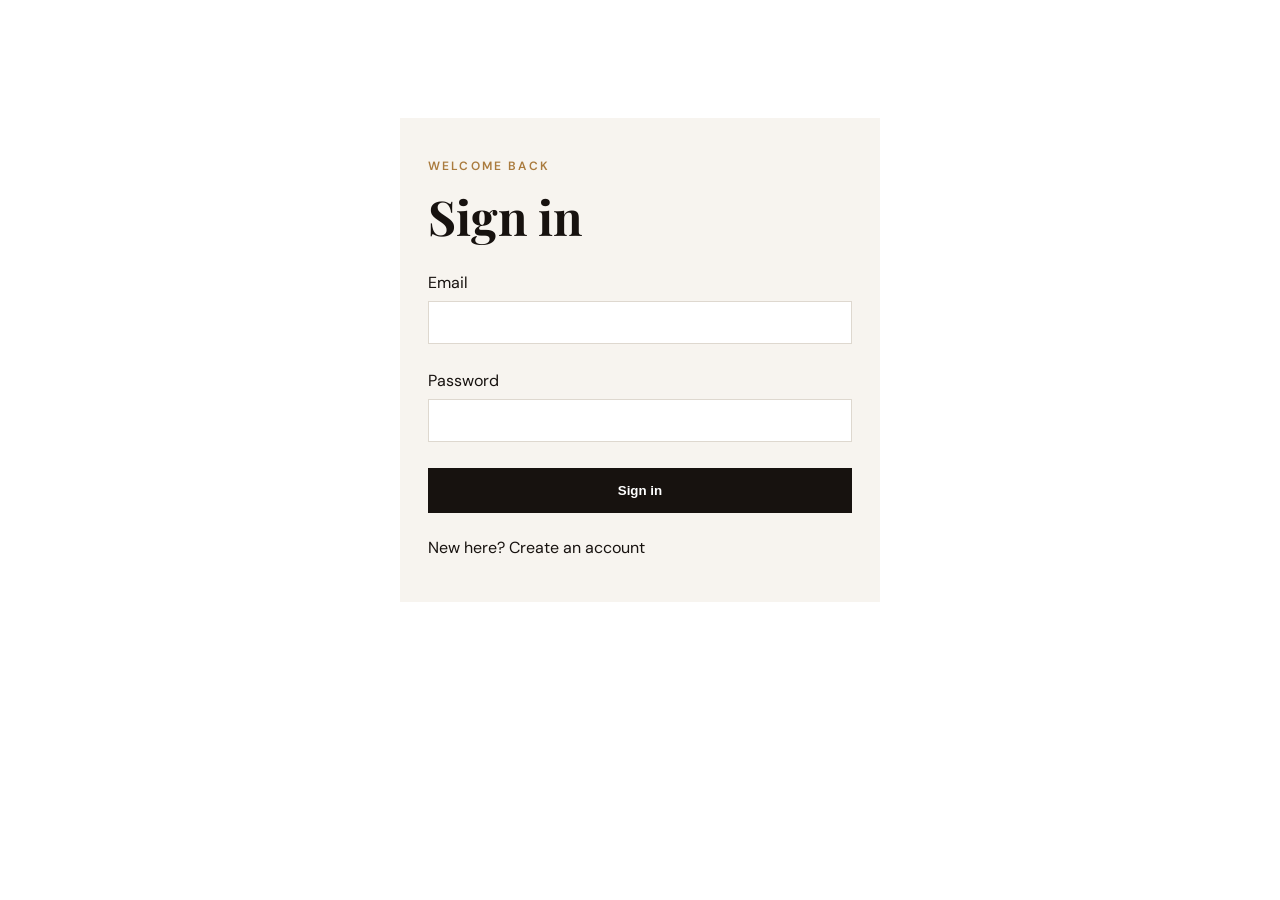
<file: admin.html>
<!doctype html>
<html lang="en"><head><meta charset="utf-8"><meta name="viewport" content="width=device-width,initial-scale=1"><title>Admin — Zeefi Clothing</title><link rel="stylesheet" href="style.css"></head>
<body><div class="admin-shell"><aside><h2>ZEEFI <span>Admin</span></h2><button data-admin-view="dashboard">Dashboard</button><button data-admin-view="products">Products</button><button data-admin-view="orders">Orders</button><button data-admin-view="customers">Customers</button><button data-admin-view="reviews">Reviews</button><button data-admin-view="messages">Messages</button><button data-admin-view="coupons">Coupons</button><button data-admin-view="banners">Banners</button><button data-admin-view="settings">Settings</button><button data-admin-view="report">Sales report</button><button id="admin-logout">Sign out</button></aside><main><header class="admin-header"><h1 id="admin-title">Dashboard</h1></header><section id="admin-content"></section></main></div>
<script src="app.js"></script><script src="admin.js"></script></body></html>
</file>
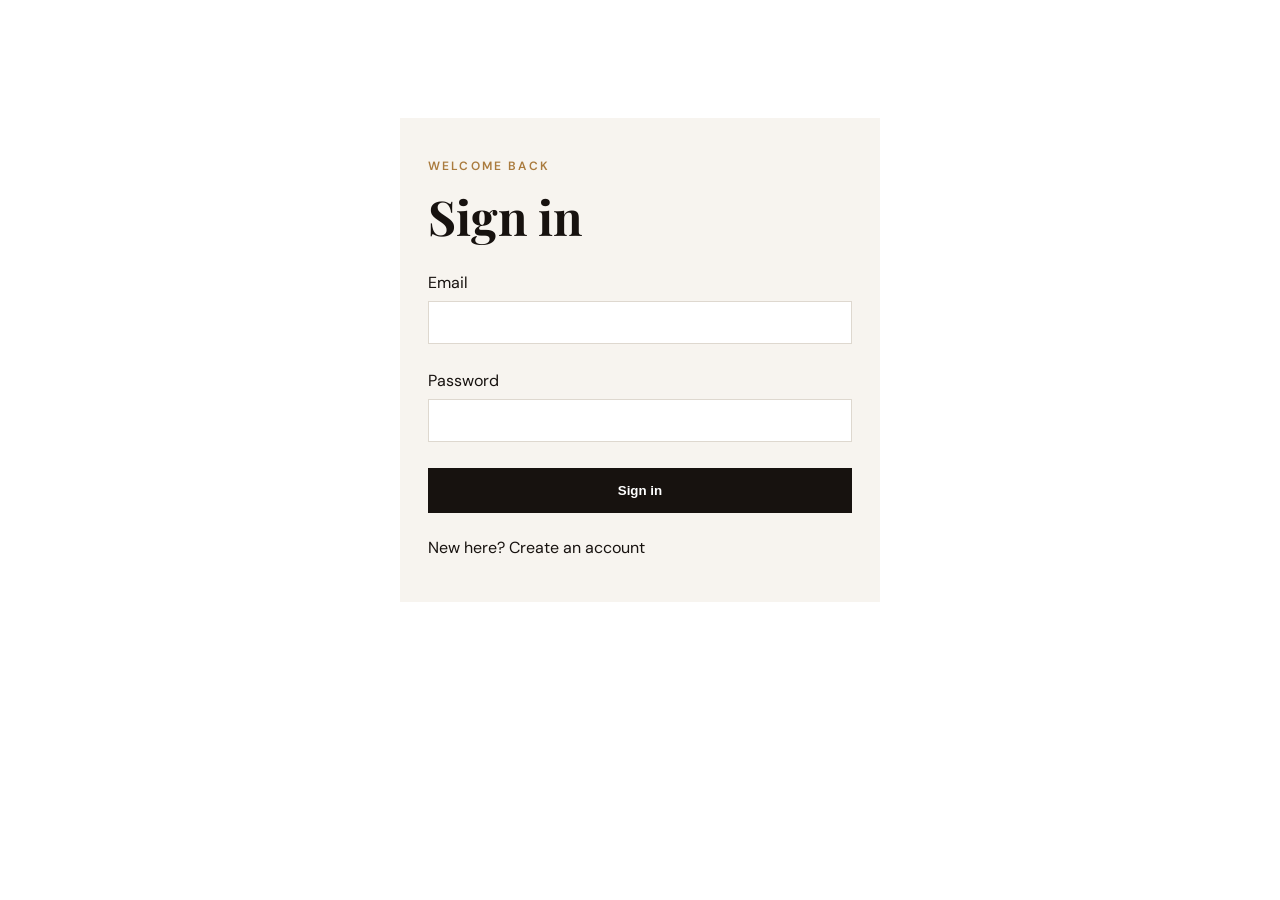
<file: cart.html>
<!doctype html>
<html lang="en"><head><meta charset="utf-8"><meta name="viewport" content="width=device-width,initial-scale=1"><title>Your bag — Zeefi Clothing</title><link rel="stylesheet" href="style.css"></head>
<body><main class="page-shell"><header class="page-heading"><p class="eyebrow">Your selection</p><h1>Shopping bag</h1></header><div id="cart-list" class="cart-list"></div><div id="cart-summary"></div></main>
<script src="app.js"></script><script>
async function loadCart(){if(!API.token)return location.href="login.html";try{const {items}=await API.request("/api/cart");const el=document.getElementById("cart-list");
if(!items.length){el.innerHTML='<p class="empty-state">Your bag is empty.</p>';return}let total=0;el.innerHTML=items.map(i=>{total+=i.price*i.quantity;return `<article class="cart-item"><img src="${i.product.images[0]?.url||""}"><div><h3>${escapeHtml(i.product.name)}</h3><p>${escapeHtml(i.size||"")} ${escapeHtml(i.color||"")}</p><input class="qty" data-id="${i.id}" type="number" min="1" value="${i.quantity}"></div><strong>PKR ${Number(i.price*i.quantity).toLocaleString()}</strong><button class="remove" data-id="${i.id}">Remove</button></article>`}).join("");
document.getElementById("cart-summary").innerHTML=`<div class="summary"><strong>Subtotal PKR ${Number(total).toLocaleString()}</strong><a class="primary-button" href="checkout.html">Continue to checkout</a></div>`;
}catch(error){alert(error.message)}}document.addEventListener("change",async e=>{if(e.target.matches(".qty")){try{await API.request("/api/cart/"+e.target.dataset.id,{method:"PUT",body:JSON.stringify({quantity:Number(e.target.value)})});loadCart()}catch(error){alert(error.message)}}});
document.addEventListener("click",async e=>{if(e.target.matches(".remove")){try{await API.request("/api/cart/"+e.target.dataset.id,{method:"DELETE"});loadCart()}catch(error){alert(error.message)}}});loadCart();</script></body></html>
</file>
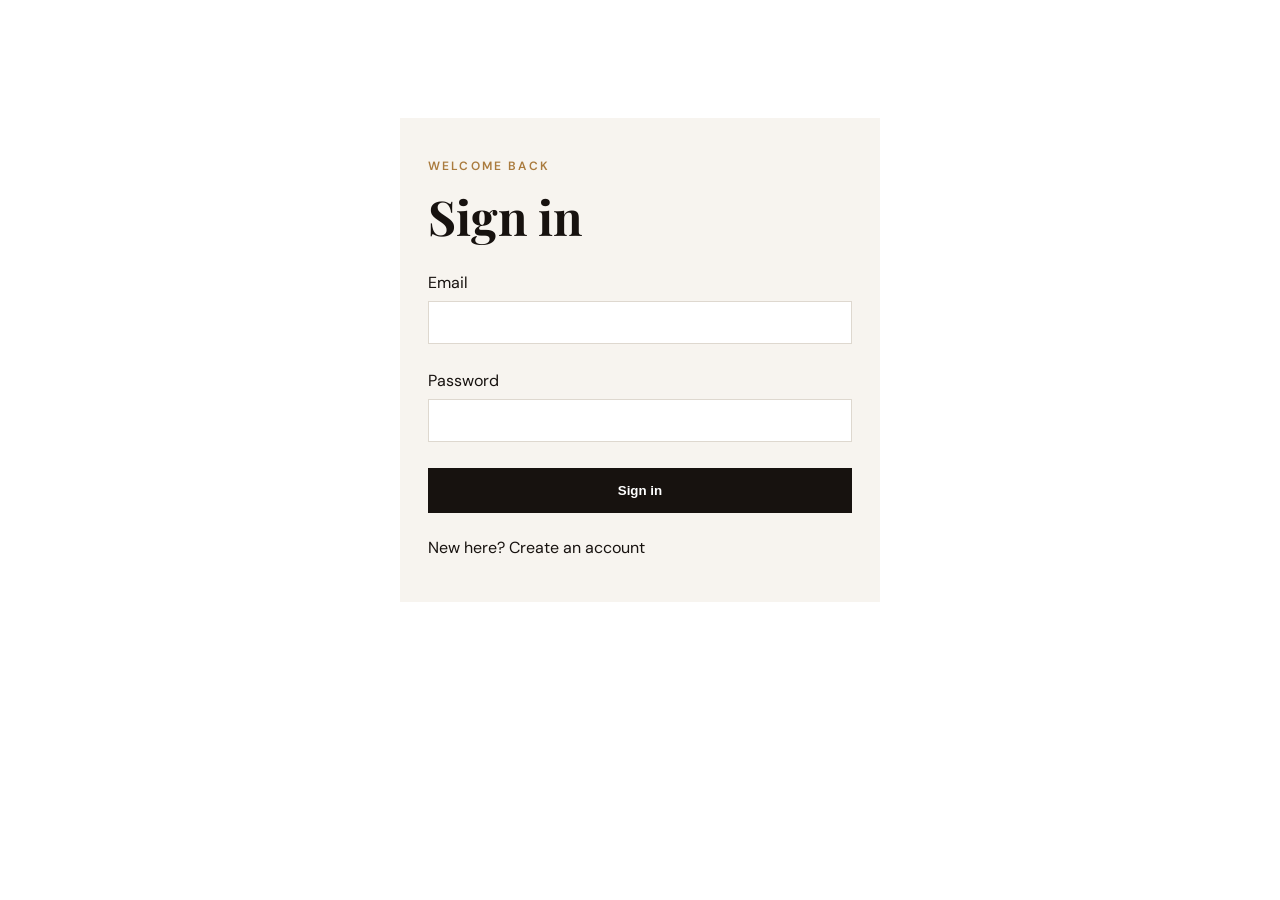
<file: checkout.html>
<!doctype html>
<html lang="en"><head><meta charset="utf-8"><meta name="viewport" content="width=device-width,initial-scale=1"><title>Checkout — Zeefi Clothing</title><link rel="stylesheet" href="style.css"></head>
<body><main class="page-shell"><header class="page-heading"><p class="eyebrow">Secure checkout</p><h1>Delivery details</h1></header><form id="checkout-form" class="checkout-grid">
<section class="form-panel"><h2>Shipping address</h2><label>Full name<input name="full_name" required></label><label>Phone<input name="phone" required></label><label>Address<input name="address" required></label><label>City<input name="city" required></label><label>Province<input name="province"></label><label>Postal code<input name="postal_code"></label></section>
<section class="form-panel"><h2>Payment</h2><label>Payment method<select name="payment_method"><option>Cash on Delivery</option><option>Bank Transfer</option></select></label><label>Coupon code<input name="coupon_code"></label><label>Order note<textarea name="notes"></textarea></label><button class="primary-button">Place order</button></section>
</form><div id="confirmation"></div></main><script src="app.js"></script><script>
if(!API.token)location.href="login.html";document.getElementById("checkout-form").onsubmit=async e=>{e.preventDefault();try{const data=Object.fromEntries(new FormData(e.target));const {order}=await API.request("/api/checkout",{method:"POST",body:JSON.stringify(data)});document.getElementById("confirmation").innerHTML=`<div class="confirmation"><h2>Order confirmed</h2><p>Your order number is <strong>${order.order_number}</strong>.</p><a href="account.html">View my orders</a></div>`;e.target.remove()}catch(error){alert(error.message)}};</script></body></html>
</file>
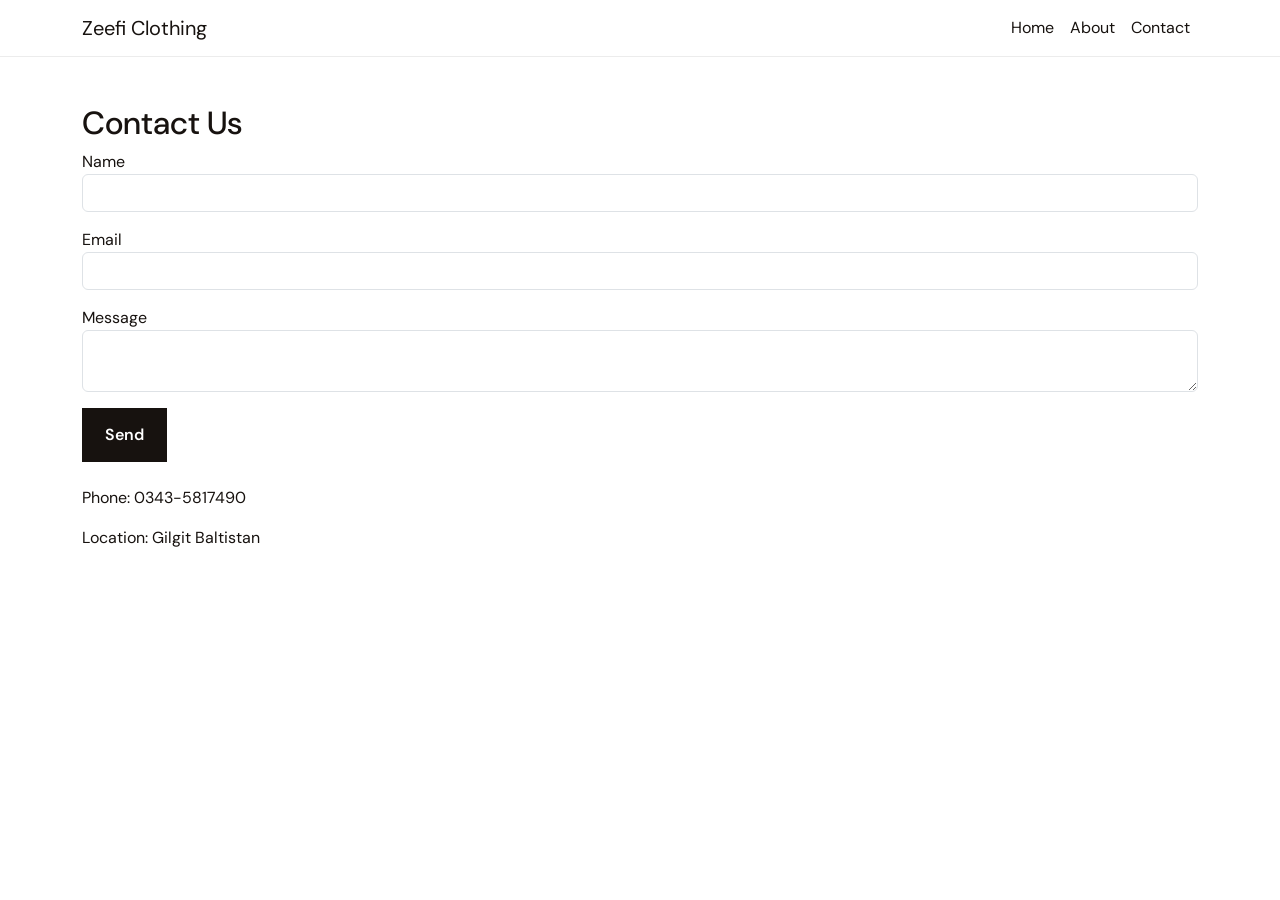
<file: contact.html>
<!DOCTYPE html>
<html lang="en">
<head>

<meta charset="UTF-8">
<meta name="viewport" content="width=device-width, initial-scale=1.0">
<title>Contact</title>

<link href="https://cdn.jsdelivr.net/npm/bootstrap@5.3.8/dist/css/bootstrap.min.css" rel="stylesheet">
<link rel="stylesheet" href="style.css">

</head>

<body>

<nav class="navbar navbar-expand-lg">

<div class="container">

<a class="navbar-brand">Zeefi Clothing</a>

<ul class="navbar-nav ms-auto">

<li class="nav-item">
<a class="nav-link" href="index.html">Home</a>
</li>

<li class="nav-item">
<a class="nav-link" href="about.html">About</a>
</li>

<li class="nav-item">
<a class="nav-link" href="contact.html">Contact</a>
</li>

</ul>

</div>

</nav>


<div class="container mt-5">

<h2>Contact Us</h2>

<form id="contact-form">

<div class="mb-3">
<label>Name</label>
<input name="name" type="text" class="form-control" required>
</div>

<div class="mb-3">
<label>Email</label>
<input name="email" type="email" class="form-control" required>
</div>

<div class="mb-3">
<label>Message</label>
<textarea name="message" class="form-control" required></textarea>
</div>

<button class="btn btn-dark">Send</button>

</form>

<br>

<p>Phone: 0343-5817490</p>

<p>Location: Gilgit Baltistan</p>

</div>

<script src="app.js"></script>
<script>
document.getElementById("contact-form").addEventListener("submit", async event => {
  event.preventDefault();
  const data = Object.fromEntries(new FormData(event.currentTarget));
  try { await API.request("/api/contact", { method: "POST", body: JSON.stringify(data) }); alert("Your message has been sent."); event.currentTarget.reset(); }
  catch (error) { alert(error.message); }
});
</script>

</body>
</html>
</file>
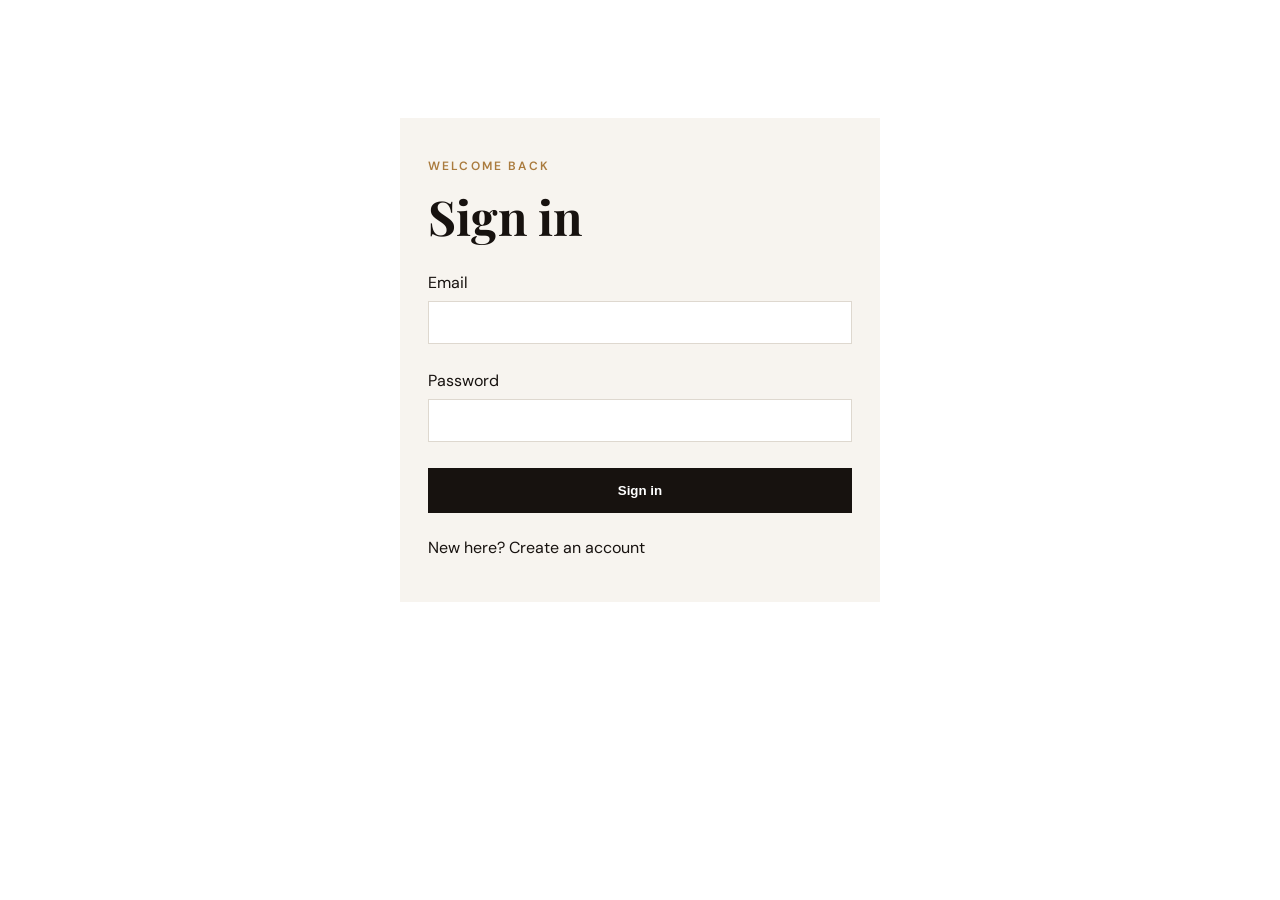
<file: login.html>
<!doctype html>
<html lang="en">
<head><meta charset="utf-8"><meta name="viewport" content="width=device-width,initial-scale=1"><title>Sign in — Zeefi Clothing</title><link rel="stylesheet" href="style.css"></head>
<body><main class="auth-shell page-shell">
  <form id="login-form" class="auth-card"><p class="eyebrow">Welcome back</p><h1>Sign in</h1>
    <label>Email<input name="email" type="email" required></label><label>Password<input name="password" type="password" required></label>
    <button class="primary-button">Sign in</button><p>New here? <a href="register.html">Create an account</a></p>
  </form>
</main><script src="app.js"></script>
<script>
document.getElementById("login-form").onsubmit=async e=>{
 e.preventDefault(); const data=Object.fromEntries(new FormData(e.target));
 try { const result=await API.request("/api/auth/login",{method:"POST",body:JSON.stringify(data)});
 API.setSession(result.token,result.user); location.href=result.user.role==="admin"?"admin.html":"account.html";
 } catch(error){alert(error.message);}
};
</script></body></html>
</file>
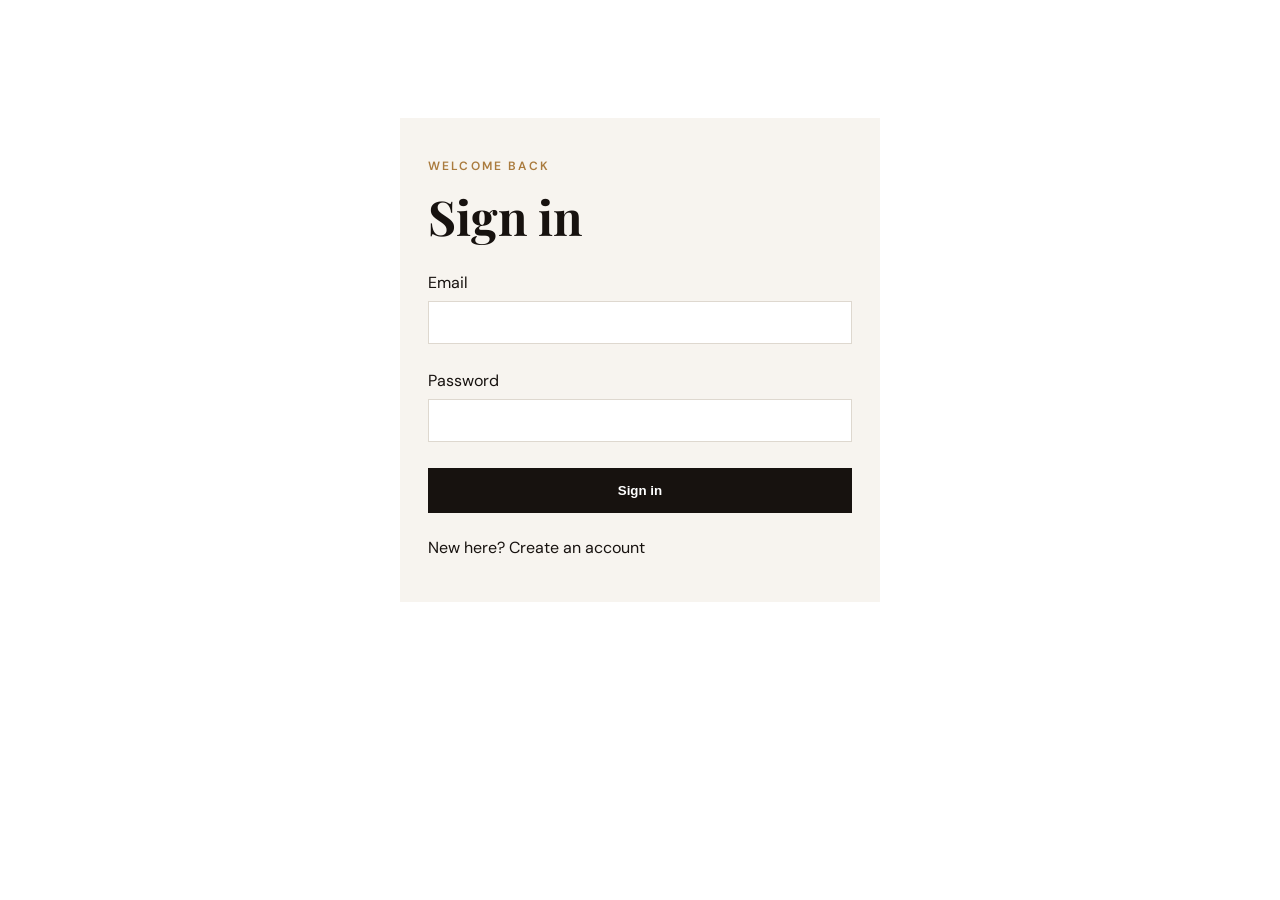
<file: profile.html>
<!doctype html>
<html lang="en">
<head><meta charset="utf-8"><meta name="viewport" content="width=device-width,initial-scale=1"><title>Profile — Zeefi Clothing</title><link rel="stylesheet" href="style.css"></head>
<body><main class="auth-shell page-shell"><form id="profile-form" class="auth-card"><p class="eyebrow">Personal details</p><h1>My profile</h1><label>Name<input name="name"></label><label>Phone<input name="phone"></label><label>New password<input name="password" type="password" minlength="8" placeholder="Leave blank to keep current"></label><button class="primary-button">Save changes</button></form></main>
<script src="app.js"></script><script>
if (!API.token) location.href = "login.html";
API.request("/api/profile").then(({user}) => { document.querySelector("[name=name]").value=user.name||""; document.querySelector("[name=phone]").value=user.phone||""; });
document.getElementById("profile-form").onsubmit=async event=>{event.preventDefault();const data=Object.fromEntries(new FormData(event.currentTarget));if(!data.password)delete data.password;try{await API.request("/api/profile",{method:"PUT",body:JSON.stringify(data)});alert("Profile updated.");}catch(error){alert(error.message)}};
</script></body></html>
</file>
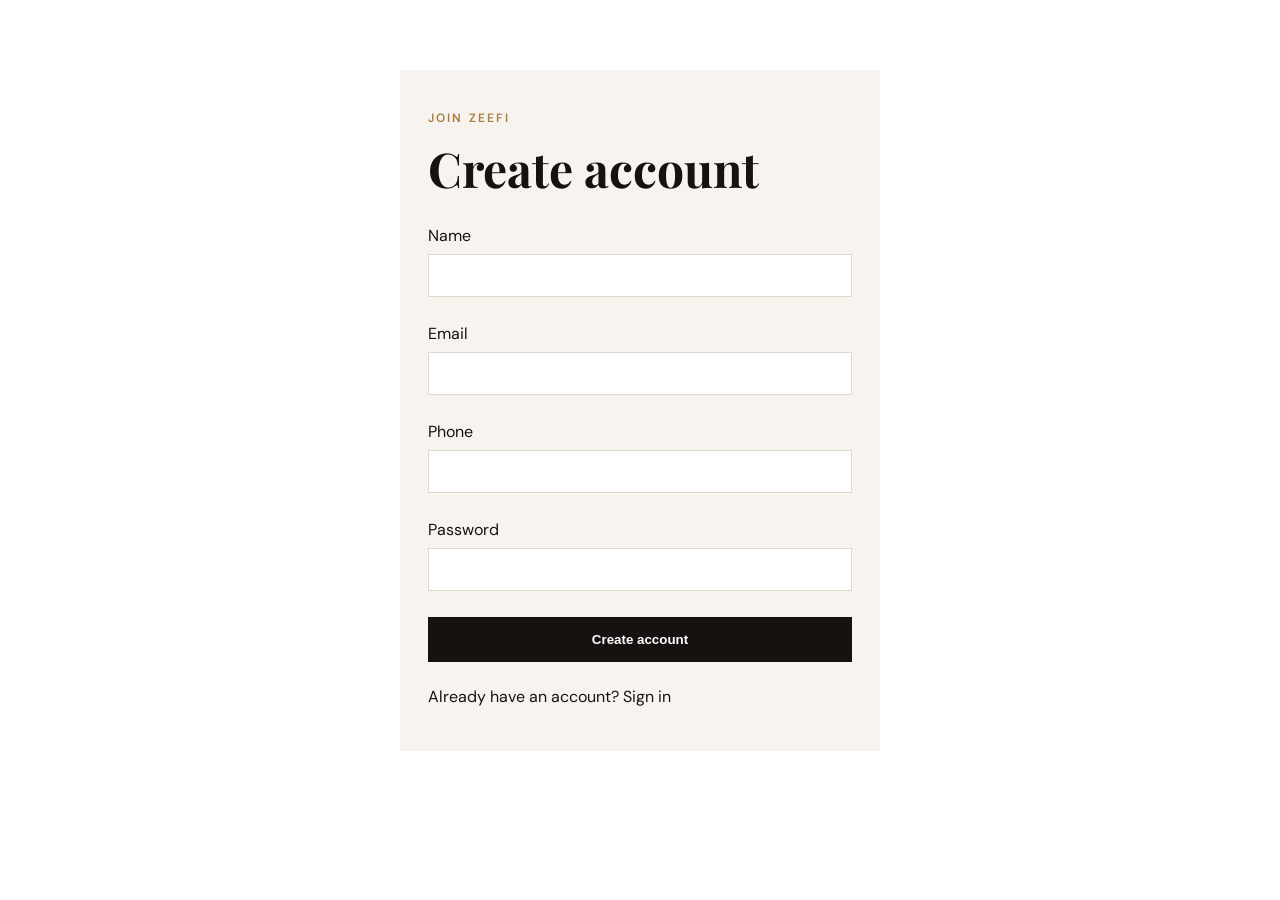
<file: register.html>
<!doctype html>
<html lang="en">
<head><meta charset="utf-8"><meta name="viewport" content="width=device-width,initial-scale=1"><title>Create account — Zeefi Clothing</title><link rel="stylesheet" href="style.css"></head>
<body><main class="auth-shell page-shell"><form id="register-form" class="auth-card"><p class="eyebrow">Join Zeefi</p><h1>Create account</h1>
  <label>Name<input name="name" required></label><label>Email<input name="email" type="email" required></label><label>Phone<input name="phone"></label>
  <label>Password<input name="password" type="password" minlength="8" required></label><button class="primary-button">Create account</button>
  <p>Already have an account? <a href="login.html">Sign in</a></p>
</form></main><script src="app.js"></script><script>
document.getElementById("register-form").onsubmit=async e=>{e.preventDefault();const data=Object.fromEntries(new FormData(e.target));
try{const result=await API.request("/api/auth/register",{method:"POST",body:JSON.stringify(data)});API.setSession(result.token,result.user);location.href="account.html"}catch(error){alert(error.message)}};</script></body></html>
</file>
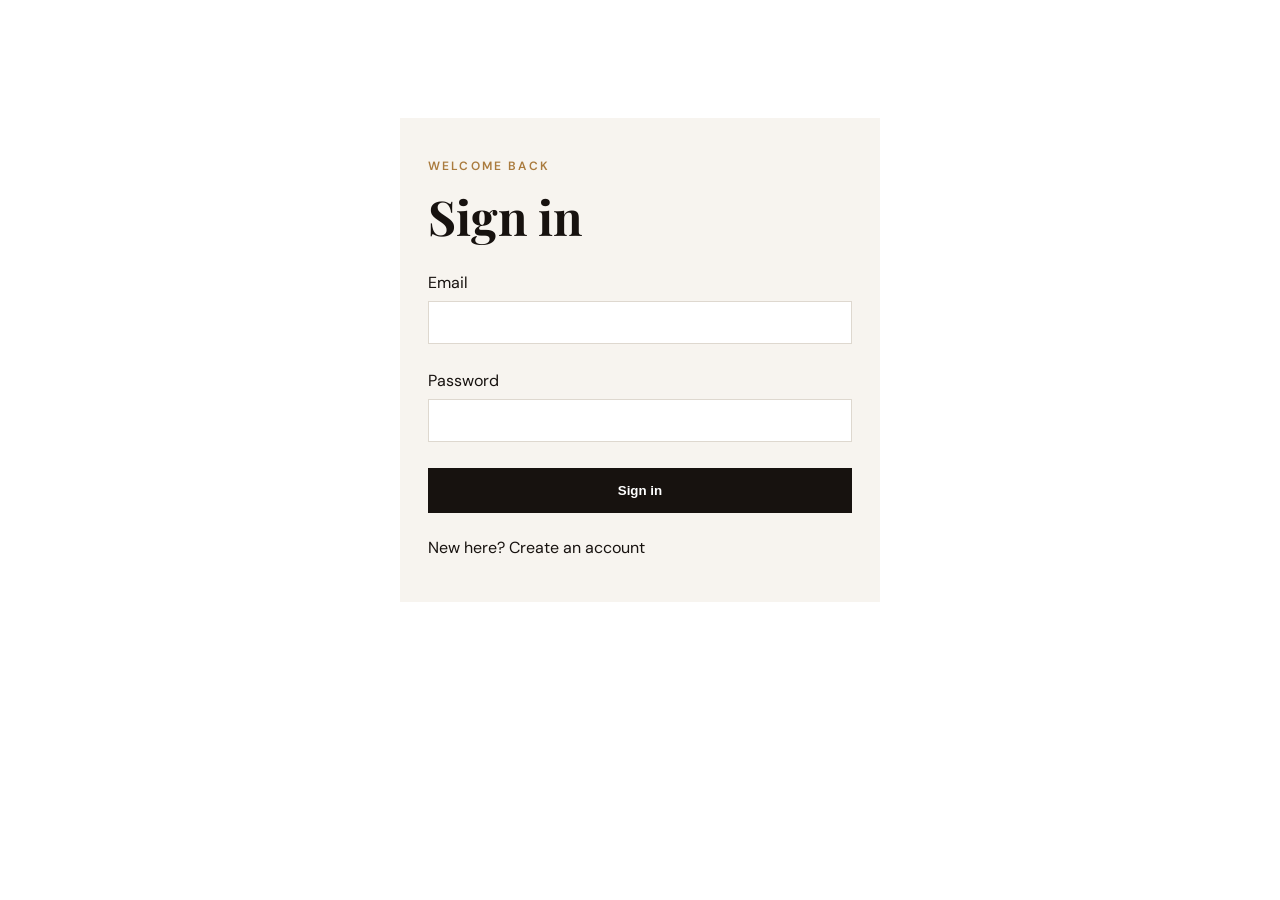
<file: wishlist.html>
<!doctype html>
<html lang="en">
<head><meta charset="utf-8"><meta name="viewport" content="width=device-width,initial-scale=1"><title>Wishlist — Zeefi Clothing</title><link rel="stylesheet" href="style.css"></head>
<body><main class="page-shell"><header class="page-heading"><p class="eyebrow">Saved pieces</p><h1>Wishlist</h1></header><section id="wishlist-grid" class="product-grid"></section></main>
<script src="app.js"></script><script>
if (!API.token) location.href = "login.html";
API.request("/api/wishlist").then(({products}) => {
  const grid = document.getElementById("wishlist-grid");
  grid.innerHTML = products.length ? products.map(productCard).join("") : '<p class="empty-state">Your wishlist is empty.</p>';
}).catch(error => alert(error.message));
</script></body></html>
</file>
<file: style.css>
@import url("https://fonts.googleapis.com/css2?family=DM+Sans:wght@400;500;600&family=Playfair+Display:wght@500;600&display=swap");
:root{--ink:#17120f;--cream:#f7f4ef;--gold:#aa7b3e;--border:#ded8cf}
*{box-sizing:border-box}body{margin:0;font-family:"DM Sans",sans-serif;color:var(--ink);background:#fff}a{color:inherit;text-decoration:none}img{max-width:100%;display:block}.navbar{background:rgba(255,255,255,.96)!important;box-shadow:0 1px rgba(23,18,15,.08)}.nav-link,.navbar-brand{color:var(--ink)!important}.logo-text{font-family:"Playfair Display",serif;font-size:26px}.hero{background:linear-gradient(90deg,rgba(23,18,15,.68),rgba(23,18,15,.08)),url("https://images.unsplash.com/photo-1441986300917-64674bd600d8") center/cover;height:78vh}.hero .container{height:100%;display:flex;flex-direction:column;align-items:flex-start!important;justify-content:center;text-align:left!important}.hero h1,.page-heading h1,.auth-card h1,.product-copy h1{font-family:"Playfair Display",serif;font-size:clamp(48px,8vw,92px);line-height:.95;margin:0}.hero p{font-size:20px}.eyebrow{letter-spacing:.18em;text-transform:uppercase;font-size:12px;color:var(--gold);font-weight:600}.footer{background:var(--ink);color:white}.card{border:0;border-radius:0}.card img{height:350px}.card-body{padding:20px 0}.btn-dark,.primary-button{border:1px solid var(--ink);border-radius:0;background:var(--ink);color:white;padding:14px 22px;font-weight:600;text-align:center;cursor:pointer;transition:.25s}.btn-dark:hover,.primary-button:hover{background:var(--gold);border-color:var(--gold)}.btn-light{border-radius:0;padding:14px 28px}.page-shell{width:min(1180px,calc(100% - 40px));margin:auto;padding:70px 0}.product-grid{display:grid;grid-template-columns:repeat(3,1fr);gap:32px 24px}.product-card{position:relative}.product-image{height:430px;background:var(--cream);overflow:hidden}.product-image img{width:100%;height:100%;object-fit:cover;transition:.5s}.product-card:hover img{transform:scale(1.025)}.product-info{position:relative;padding-top:16px}.product-info h3{font-family:"Playfair Display",serif;font-size:21px;margin:5px 45px 8px 0}.price-row{display:flex;gap:12px}.icon-button{position:absolute;right:0;top:21px;border:0;background:none;font-size:24px;cursor:pointer}.icon-button.active{color:#a52a2a}.filters,.auth-card,.form-panel,.summary,.confirmation{background:var(--cream);padding:28px}.filters{display:flex;margin-bottom:32px}.filters input{flex:1;border:1px solid var(--border);padding:14px}.loading,.empty-state{grid-column:1/-1;text-align:center;padding:70px;color:#777}.page-heading{margin-bottom:45px}.page-heading h1{font-size:68px}.product-detail{display:grid;grid-template-columns:1.15fr 1fr;gap:60px}.product-gallery{height:650px}.product-gallery img{width:100%;height:100%;object-fit:cover}.product-copy h1{font-size:58px}.detail-price{font-size:22px;margin:25px 0}.product-copy label,.auth-card label,.form-panel label{display:grid;gap:8px;margin-bottom:18px}.product-copy input,.product-copy select,.auth-card input,.form-panel input,.form-panel select,.form-panel textarea{width:100%;border:1px solid var(--border);background:white;padding:13px}.reviews{grid-column:1/-1;border-top:1px solid var(--border);padding-top:35px}.auth-shell{min-height:80vh;display:grid;place-items:center}.auth-card{width:min(480px,100%);display:grid;gap:8px}.auth-card h1{font-size:48px;margin-bottom:25px}.cart-list{border-top:1px solid var(--border)}.cart-item{display:grid;grid-template-columns:120px 1fr 160px 80px;align-items:center;gap:25px;border-bottom:1px solid var(--border);padding:25px 0}.cart-item img{width:120px;height:150px;object-fit:cover}.cart-item input{width:70px;padding:8px}.summary{margin-top:25px;display:flex;justify-content:flex-end;align-items:center;gap:30px}.checkout-grid{display:grid;grid-template-columns:1fr 1fr;gap:25px}.order-card,.table-row,.order-admin,.review-admin{display:grid;grid-template-columns:1fr 1fr 1fr 1fr;align-items:center;border-bottom:1px solid var(--border);padding:18px 0}.text-button,.remove{border:0;background:none;text-decoration:underline;cursor:pointer}.confirmation{margin-top:25px;border-left:4px solid var(--gold)}
.admin-shell{min-height:100vh;display:grid;grid-template-columns:240px 1fr}.admin-shell aside{position:fixed;width:240px;height:100vh;background:var(--ink);color:white;padding:30px;display:flex;flex-direction:column}.admin-shell aside h2{font-family:"Playfair Display",serif}.admin-shell aside h2 span{font-family:"DM Sans";font-size:11px;text-transform:uppercase}.admin-shell aside button{border:0;border-bottom:1px solid #39332f;background:none;color:white;text-align:left;padding:16px 0;cursor:pointer}.admin-shell main{grid-column:2;padding:40px}.admin-header{border-bottom:1px solid var(--border);padding-bottom:20px}.stat-grid{display:grid;grid-template-columns:repeat(3,1fr);gap:18px;margin-bottom:35px}.stat-grid article{background:var(--cream);padding:25px;display:grid;gap:10px}.stat-grid strong{font-size:26px}.admin-table{margin-top:25px}.danger{border:1px solid #a33;background:white;color:#a33;padding:8px}.order-admin,.review-admin{grid-template-columns:1.5fr 1fr auto auto;gap:15px}.order-admin select,.review-admin button,.table-row button{padding:8px}
.admin-actions{display:flex;gap:12px}
@media(max-width:900px){.product-grid{grid-template-columns:repeat(2,1fr)}.product-detail{grid-template-columns:1fr}.product-gallery{height:520px}.checkout-grid{grid-template-columns:1fr}.admin-shell{grid-template-columns:190px 1fr}.admin-shell aside{width:190px}.stat-grid{grid-template-columns:repeat(2,1fr)}}@media(max-width:600px){.page-shell{width:min(100% - 24px,1180px);padding:40px 0}.hero{height:70vh}.hero h1,.page-heading h1{font-size:46px}.product-grid{grid-template-columns:1fr}.product-image{height:420px}.cart-item{grid-template-columns:90px 1fr}.cart-item img{width:90px;height:110px}.cart-item strong{grid-column:2}.summary{align-items:stretch;flex-direction:column}.admin-shell{display:block}.admin-shell aside{position:static;width:100%;height:auto}.admin-shell main{padding:20px}.stat-grid{grid-template-columns:1fr}.order-card,.table-row,.order-admin,.review-admin{grid-template-columns:1fr 1fr;gap:12px}}
</file>
